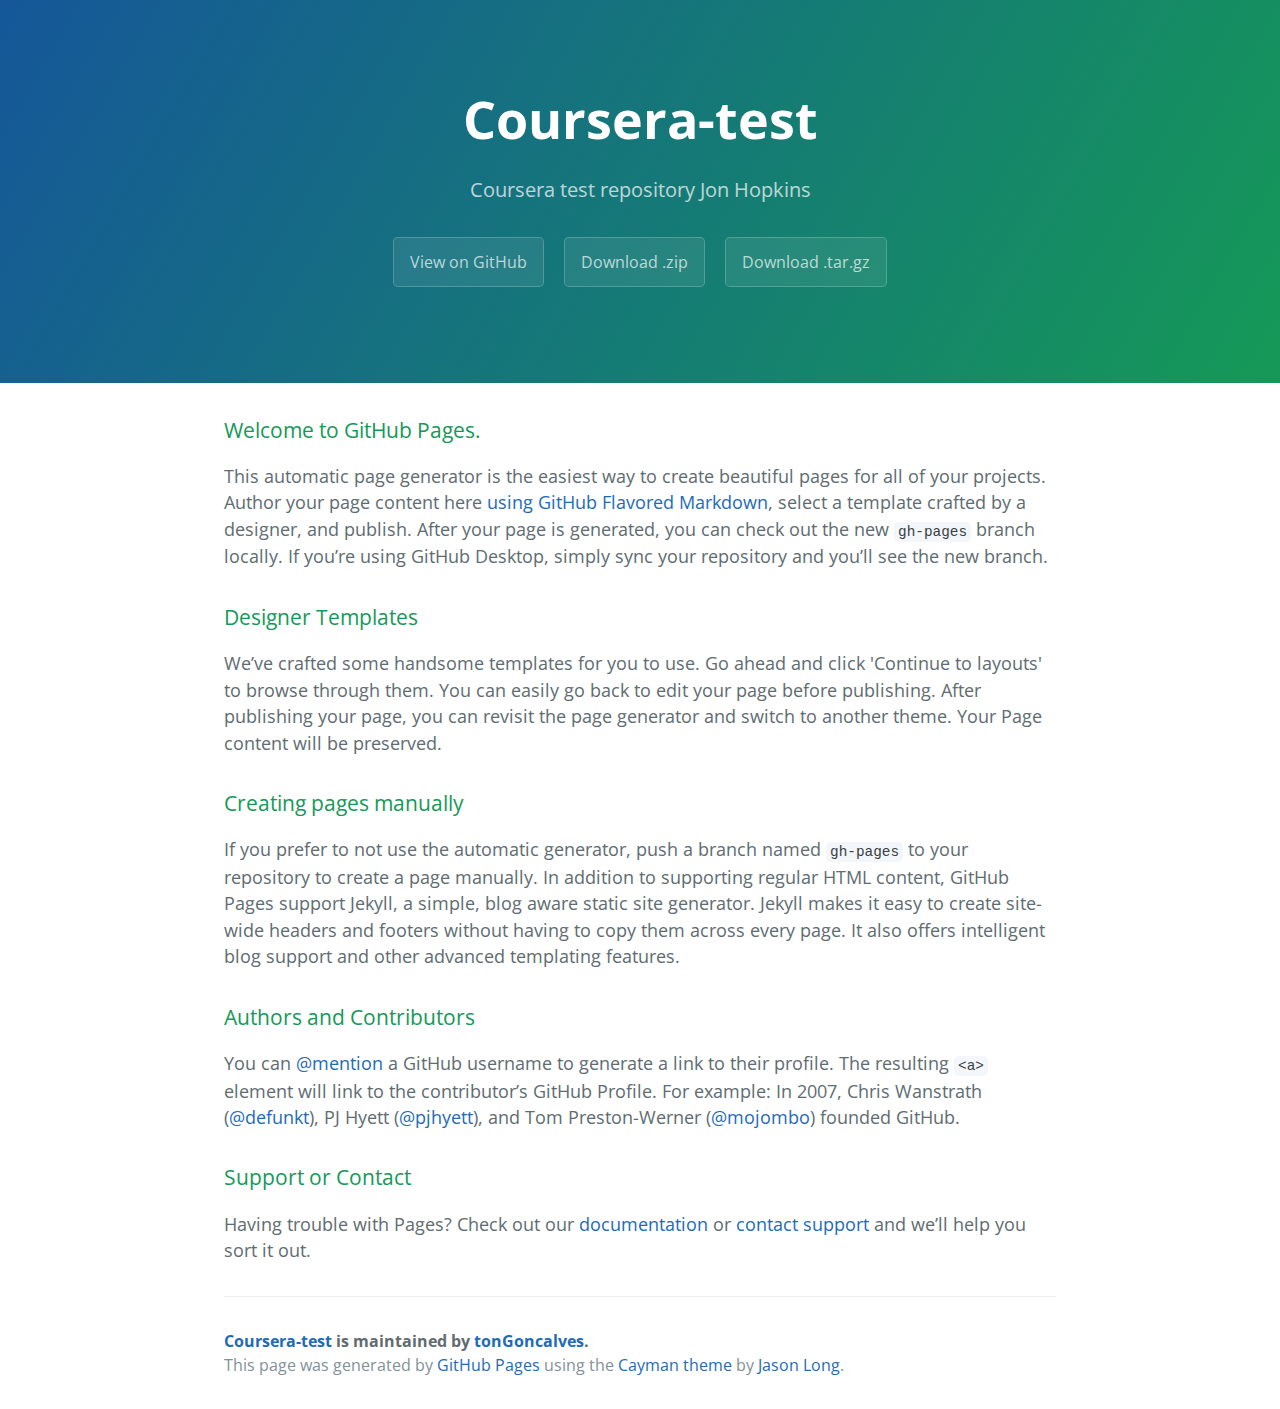
<file: index.html>
<!DOCTYPE html>
<html lang="en-us">
  <head>
    <meta charset="UTF-8">
    <title>Coursera-test by tonGoncalves</title>
    <meta name="viewport" content="width=device-width, initial-scale=1">
    <link rel="stylesheet" type="text/css" href="stylesheets/normalize.css" media="screen">
    <link href='https://fonts.googleapis.com/css?family=Open+Sans:400,700' rel='stylesheet' type='text/css'>
    <link rel="stylesheet" type="text/css" href="stylesheets/stylesheet.css" media="screen">
    <link rel="stylesheet" type="text/css" href="stylesheets/github-light.css" media="screen">
  </head>
  <body>
    <section class="page-header">
      <h1 class="project-name">Coursera-test</h1>
      <h2 class="project-tagline">Coursera test repository Jon Hopkins</h2>
      <a href="https://github.com/tonGoncalves/coursera-test" class="btn">View on GitHub</a>
      <a href="https://github.com/tonGoncalves/coursera-test/zipball/master" class="btn">Download .zip</a>
      <a href="https://github.com/tonGoncalves/coursera-test/tarball/master" class="btn">Download .tar.gz</a>
    </section>

    <section class="main-content">
      <h3>
<a id="welcome-to-github-pages" class="anchor" href="#welcome-to-github-pages" aria-hidden="true"><span aria-hidden="true" class="octicon octicon-link"></span></a>Welcome to GitHub Pages.</h3>

<p>This automatic page generator is the easiest way to create beautiful pages for all of your projects. Author your page content here <a href="https://guides.github.com/features/mastering-markdown/">using GitHub Flavored Markdown</a>, select a template crafted by a designer, and publish. After your page is generated, you can check out the new <code>gh-pages</code> branch locally. If you’re using GitHub Desktop, simply sync your repository and you’ll see the new branch.</p>

<h3>
<a id="designer-templates" class="anchor" href="#designer-templates" aria-hidden="true"><span aria-hidden="true" class="octicon octicon-link"></span></a>Designer Templates</h3>

<p>We’ve crafted some handsome templates for you to use. Go ahead and click 'Continue to layouts' to browse through them. You can easily go back to edit your page before publishing. After publishing your page, you can revisit the page generator and switch to another theme. Your Page content will be preserved.</p>

<h3>
<a id="creating-pages-manually" class="anchor" href="#creating-pages-manually" aria-hidden="true"><span aria-hidden="true" class="octicon octicon-link"></span></a>Creating pages manually</h3>

<p>If you prefer to not use the automatic generator, push a branch named <code>gh-pages</code> to your repository to create a page manually. In addition to supporting regular HTML content, GitHub Pages support Jekyll, a simple, blog aware static site generator. Jekyll makes it easy to create site-wide headers and footers without having to copy them across every page. It also offers intelligent blog support and other advanced templating features.</p>

<h3>
<a id="authors-and-contributors" class="anchor" href="#authors-and-contributors" aria-hidden="true"><span aria-hidden="true" class="octicon octicon-link"></span></a>Authors and Contributors</h3>

<p>You can <a href="https://help.github.com/articles/basic-writing-and-formatting-syntax/#mentioning-users-and-teams" class="user-mention">@mention</a> a GitHub username to generate a link to their profile. The resulting <code>&lt;a&gt;</code> element will link to the contributor’s GitHub Profile. For example: In 2007, Chris Wanstrath (<a href="https://github.com/defunkt" class="user-mention">@defunkt</a>), PJ Hyett (<a href="https://github.com/pjhyett" class="user-mention">@pjhyett</a>), and Tom Preston-Werner (<a href="https://github.com/mojombo" class="user-mention">@mojombo</a>) founded GitHub.</p>

<h3>
<a id="support-or-contact" class="anchor" href="#support-or-contact" aria-hidden="true"><span aria-hidden="true" class="octicon octicon-link"></span></a>Support or Contact</h3>

<p>Having trouble with Pages? Check out our <a href="https://help.github.com/pages">documentation</a> or <a href="https://github.com/contact">contact support</a> and we’ll help you sort it out.</p>

      <footer class="site-footer">
        <span class="site-footer-owner"><a href="https://github.com/tonGoncalves/coursera-test">Coursera-test</a> is maintained by <a href="https://github.com/tonGoncalves">tonGoncalves</a>.</span>

        <span class="site-footer-credits">This page was generated by <a href="https://pages.github.com">GitHub Pages</a> using the <a href="https://github.com/jasonlong/cayman-theme">Cayman theme</a> by <a href="https://twitter.com/jasonlong">Jason Long</a>.</span>
      </footer>

    </section>

  
  </body>
</html>
</file>
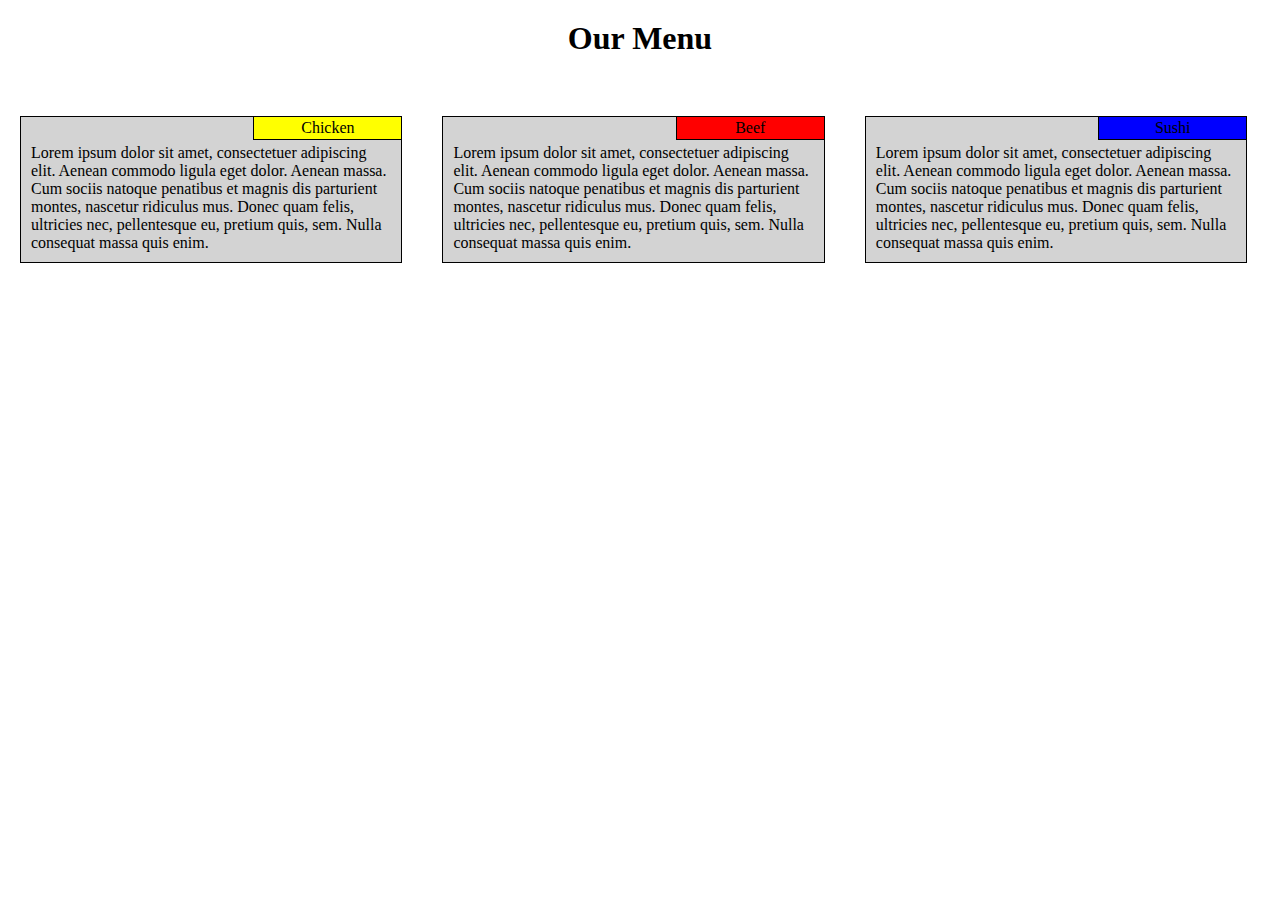
<file: site/assignment1/index.html>
<!DOCTYPE html>
<html>
<head>
	<meta charset="utf-8">
	<meta name="viewport" content="width=device-width, initial-scale=1">
	<title>Assignment Mod 2</title>
	<link rel="stylesheet" type="text/css" href="css/main.css">
</head>
<body>
<h1>Our Menu</h1>

<div>
	<div class="col-lg-4 col-md-50 col-sm-100"><p id="p1">Chicken</p><p>Lorem ipsum dolor sit amet, consectetuer adipiscing elit. Aenean commodo ligula eget dolor. Aenean massa. Cum sociis natoque penatibus et magnis dis parturient montes, nascetur ridiculus mus. Donec quam felis, ultricies nec, pellentesque eu, pretium quis, sem. Nulla consequat massa quis enim. </p></div>
	<div class="col-lg-4 col-md-50 col-sm-100"><p id="p2">Beef</p>
	<p>Lorem ipsum dolor sit amet, consectetuer adipiscing elit. Aenean commodo ligula eget dolor. Aenean massa. Cum sociis natoque penatibus et magnis dis parturient montes, nascetur ridiculus mus. Donec quam felis, ultricies nec, pellentesque eu, pretium quis, sem. Nulla consequat massa quis enim.</p></div>
	<div class="col-lg-4 col-md-100 col-sm-100"><p id="p3">Sushi</p>
	<p>Lorem ipsum dolor sit amet, consectetuer adipiscing elit. Aenean commodo ligula eget dolor. Aenean massa. Cum sociis natoque penatibus et magnis dis parturient montes, nascetur ridiculus mus. Donec quam felis, ultricies nec, pellentesque eu, pretium quis, sem. Nulla consequat massa quis enim.</p>
	</div>
</div>


</body>
</file>
<file: stylesheets/stylesheet.css>
* {
  box-sizing: border-box; }

body {
  padding: 0;
  margin: 0;
  font-family: "Open Sans", "Helvetica Neue", Helvetica, Arial, sans-serif;
  font-size: 16px;
  line-height: 1.5;
  color: #606c71; }

a {
  color: #1e6bb8;
  text-decoration: none; }
  a:hover {
    text-decoration: underline; }

.btn {
  display: inline-block;
  margin-bottom: 1rem;
  color: rgba(255, 255, 255, 0.7);
  background-color: rgba(255, 255, 255, 0.08);
  border-color: rgba(255, 255, 255, 0.2);
  border-style: solid;
  border-width: 1px;
  border-radius: 0.3rem;
  transition: color 0.2s, background-color 0.2s, border-color 0.2s; }
  .btn + .btn {
    margin-left: 1rem; }

.btn:hover {
  color: rgba(255, 255, 255, 0.8);
  text-decoration: none;
  background-color: rgba(255, 255, 255, 0.2);
  border-color: rgba(255, 255, 255, 0.3); }

@media screen and (min-width: 64em) {
  .btn {
    padding: 0.75rem 1rem; } }

@media screen and (min-width: 42em) and (max-width: 64em) {
  .btn {
    padding: 0.6rem 0.9rem;
    font-size: 0.9rem; } }

@media screen and (max-width: 42em) {
  .btn {
    display: block;
    width: 100%;
    padding: 0.75rem;
    font-size: 0.9rem; }
    .btn + .btn {
      margin-top: 1rem;
      margin-left: 0; } }

.page-header {
  color: #fff;
  text-align: center;
  background-color: #159957;
  background-image: linear-gradient(120deg, #155799, #159957); }

@media screen and (min-width: 64em) {
  .page-header {
    padding: 5rem 6rem; } }

@media screen and (min-width: 42em) and (max-width: 64em) {
  .page-header {
    padding: 3rem 4rem; } }

@media screen and (max-width: 42em) {
  .page-header {
    padding: 2rem 1rem; } }

.project-name {
  margin-top: 0;
  margin-bottom: 0.1rem; }

@media screen and (min-width: 64em) {
  .project-name {
    font-size: 3.25rem; } }

@media screen and (min-width: 42em) and (max-width: 64em) {
  .project-name {
    font-size: 2.25rem; } }

@media screen and (max-width: 42em) {
  .project-name {
    font-size: 1.75rem; } }

.project-tagline {
  margin-bottom: 2rem;
  font-weight: normal;
  opacity: 0.7; }

@media screen and (min-width: 64em) {
  .project-tagline {
    font-size: 1.25rem; } }

@media screen and (min-width: 42em) and (max-width: 64em) {
  .project-tagline {
    font-size: 1.15rem; } }

@media screen and (max-width: 42em) {
  .project-tagline {
    font-size: 1rem; } }

.main-content :first-child {
  margin-top: 0; }
.main-content img {
  max-width: 100%; }
.main-content h1, .main-content h2, .main-content h3, .main-content h4, .main-content h5, .main-content h6 {
  margin-top: 2rem;
  margin-bottom: 1rem;
  font-weight: normal;
  color: #159957; }
.main-content p {
  margin-bottom: 1em; }
.main-content code {
  padding: 2px 4px;
  font-family: Consolas, "Liberation Mono", Menlo, Courier, monospace;
  font-size: 0.9rem;
  color: #383e41;
  background-color: #f3f6fa;
  border-radius: 0.3rem; }
.main-content pre {
  padding: 0.8rem;
  margin-top: 0;
  margin-bottom: 1rem;
  font: 1rem Consolas, "Liberation Mono", Menlo, Courier, monospace;
  color: #567482;
  word-wrap: normal;
  background-color: #f3f6fa;
  border: solid 1px #dce6f0;
  border-radius: 0.3rem; }
  .main-content pre > code {
    padding: 0;
    margin: 0;
    font-size: 0.9rem;
    color: #567482;
    word-break: normal;
    white-space: pre;
    background: transparent;
    border: 0; }
.main-content .highlight {
  margin-bottom: 1rem; }
  .main-content .highlight pre {
    margin-bottom: 0;
    word-break: normal; }
.main-content .highlight pre, .main-content pre {
  padding: 0.8rem;
  overflow: auto;
  font-size: 0.9rem;
  line-height: 1.45;
  border-radius: 0.3rem; }
.main-content pre code, .main-content pre tt {
  display: inline;
  max-width: initial;
  padding: 0;
  margin: 0;
  overflow: initial;
  line-height: inherit;
  word-wrap: normal;
  background-color: transparent;
  border: 0; }
  .main-content pre code:before, .main-content pre code:after, .main-content pre tt:before, .main-content pre tt:after {
    content: normal; }
.main-content ul, .main-content ol {
  margin-top: 0; }
.main-content blockquote {
  padding: 0 1rem;
  margin-left: 0;
  color: #819198;
  border-left: 0.3rem solid #dce6f0; }
  .main-content blockquote > :first-child {
    margin-top: 0; }
  .main-content blockquote > :last-child {
    margin-bottom: 0; }
.main-content table {
  display: block;
  width: 100%;
  overflow: auto;
  word-break: normal;
  word-break: keep-all; }
  .main-content table th {
    font-weight: bold; }
  .main-content table th, .main-content table td {
    padding: 0.5rem 1rem;
    border: 1px solid #e9ebec; }
.main-content dl {
  padding: 0; }
  .main-content dl dt {
    padding: 0;
    margin-top: 1rem;
    font-size: 1rem;
    font-weight: bold; }
  .main-content dl dd {
    padding: 0;
    margin-bottom: 1rem; }
.main-content hr {
  height: 2px;
  padding: 0;
  margin: 1rem 0;
  background-color: #eff0f1;
  border: 0; }

@media screen and (min-width: 64em) {
  .main-content {
    max-width: 64rem;
    padding: 2rem 6rem;
    margin: 0 auto;
    font-size: 1.1rem; } }

@media screen and (min-width: 42em) and (max-width: 64em) {
  .main-content {
    padding: 2rem 4rem;
    font-size: 1.1rem; } }

@media screen and (max-width: 42em) {
  .main-content {
    padding: 2rem 1rem;
    font-size: 1rem; } }

.site-footer {
  padding-top: 2rem;
  margin-top: 2rem;
  border-top: solid 1px #eff0f1; }

.site-footer-owner {
  display: block;
  font-weight: bold; }

.site-footer-credits {
  color: #819198; }

@media screen and (min-width: 64em) {
  .site-footer {
    font-size: 1rem; } }

@media screen and (min-width: 42em) and (max-width: 64em) {
  .site-footer {
    font-size: 1rem; } }

@media screen and (max-width: 42em) {
  .site-footer {
    font-size: 0.9rem; } }
</file>
<file: stylesheets/github-light.css>
/*
   Copyright 2014 GitHub Inc.

   Licensed under the Apache License, Version 2.0 (the "License");
   you may not use this file except in compliance with the License.
   You may obtain a copy of the License at

       http://www.apache.org/licenses/LICENSE-2.0

   Unless required by applicable law or agreed to in writing, software
   distributed under the License is distributed on an "AS IS" BASIS,
   WITHOUT WARRANTIES OR CONDITIONS OF ANY KIND, either express or implied.
   See the License for the specific language governing permissions and
   limitations under the License.

*/

.pl-c /* comment */ {
  color: #969896;
}

.pl-c1      /* constant, markup.raw, meta.diff.header, meta.module-reference, meta.property-name, support, support.constant, support.variable, variable.other.constant */,
.pl-s .pl-v /* string variable */ {
  color: #0086b3;
}

.pl-e  /* entity */,
.pl-en /* entity.name */ {
  color: #795da3;
}

.pl-s .pl-s1 /* string source */,
.pl-smi      /* storage.modifier.import, storage.modifier.package, storage.type.java, variable.other, variable.parameter.function */ {
  color: #333;
}

.pl-ent /* entity.name.tag */ {
  color: #63a35c;
}

.pl-k /* keyword, storage, storage.type */ {
  color: #a71d5d;
}

.pl-pds              /* punctuation.definition.string, string.regexp.character-class */,
.pl-s                /* string */,
.pl-s .pl-pse .pl-s1 /* string punctuation.section.embedded source */,
.pl-sr               /* string.regexp */,
.pl-sr .pl-cce       /* string.regexp constant.character.escape */,
.pl-sr .pl-sra       /* string.regexp string.regexp.arbitrary-repitition */,
.pl-sr .pl-sre       /* string.regexp source.ruby.embedded */ {
  color: #183691;
}

.pl-v /* variable */ {
  color: #ed6a43;
}

.pl-id /* invalid.deprecated */ {
  color: #b52a1d;
}

.pl-ii /* invalid.illegal */ {
  background-color: #b52a1d;
  color: #f8f8f8;
}

.pl-sr .pl-cce /* string.regexp constant.character.escape */ {
  color: #63a35c;
  font-weight: bold;
}

.pl-ml /* markup.list */ {
  color: #693a17;
}

.pl-mh        /* markup.heading */,
.pl-mh .pl-en /* markup.heading entity.name */,
.pl-ms        /* meta.separator */ {
  color: #1d3e81;
  font-weight: bold;
}

.pl-mq /* markup.quote */ {
  color: #008080;
}

.pl-mi /* markup.italic */ {
  color: #333;
  font-style: italic;
}

.pl-mb /* markup.bold */ {
  color: #333;
  font-weight: bold;
}

.pl-md /* markup.deleted, meta.diff.header.from-file */ {
  background-color: #ffecec;
  color: #bd2c00;
}

.pl-mi1 /* markup.inserted, meta.diff.header.to-file */ {
  background-color: #eaffea;
  color: #55a532;
}

.pl-mdr /* meta.diff.range */ {
  color: #795da3;
  font-weight: bold;
}

.pl-mo /* meta.output */ {
  color: #1d3e81;
}
</file>
<file: site/assignment1/css/main.css>
/*Base Styles*/
*{

	box-sizing: border-box;
	margin: 0;
	
}


p{
	border: 1px solid black;
	margin-left: 20px;
	margin-right: 20px;
	margin-bottom: 20px;
	padding: 10px;
	padding-top: 27px;
	background: #d3d3d3;
	color: black;



}


h1{

	margin-top: 20px;
	margin-bottom: 35px;
	text-align: center;
}





#p1{
	background-color: yellow;
	position: relative;
	padding: 2px;
	top: 24px;
	text-align: center;
	margin-left: 60%;
	margin-bottom: 0;

	
}
#p2{
	background-color: red;
	position: relative;
	padding: 2px;
	top: 24px;
	text-align: center;
	margin-left: 60%;
	margin-bottom: 0;
}
#p3{
	background-color: blue;
	position: relative;
	padding: 2px;
	top: 24px;
	text-align: center;
	margin-left: 60%;
	margin-bottom: 0;
}

/*Large Devices - Desktop*/

@media (min-width: 992px) {
	.col-lg-1, .col-lg-2, .col-lg-3, .col-lg-4{
		float: left;
		

	}

.col-lg-1{
	width: 8.33%;
}
.col-lg-2{
	width: 16.66%;
}
.col-lg-3{
	width: 25%;
}
.col-lg-4{
	width: 33%
}

}

/*Medium Devices  - Tablet*/
@media (min-width: 768px) and (max-width: 991px) {
	.col-md-50, .col-md-100{
		float: left;
		

		

	}
.col-md-50{
	width: 49%;
	
}
.col-md-100{
	width: 98%;
}


}

/*Smal Devices - Mobile*/

@media (max-width: 767px){

	.col-sm-100{
		float: left;
		
	}
.col-sm-100{
	width: 100%;
}

}
</file>
